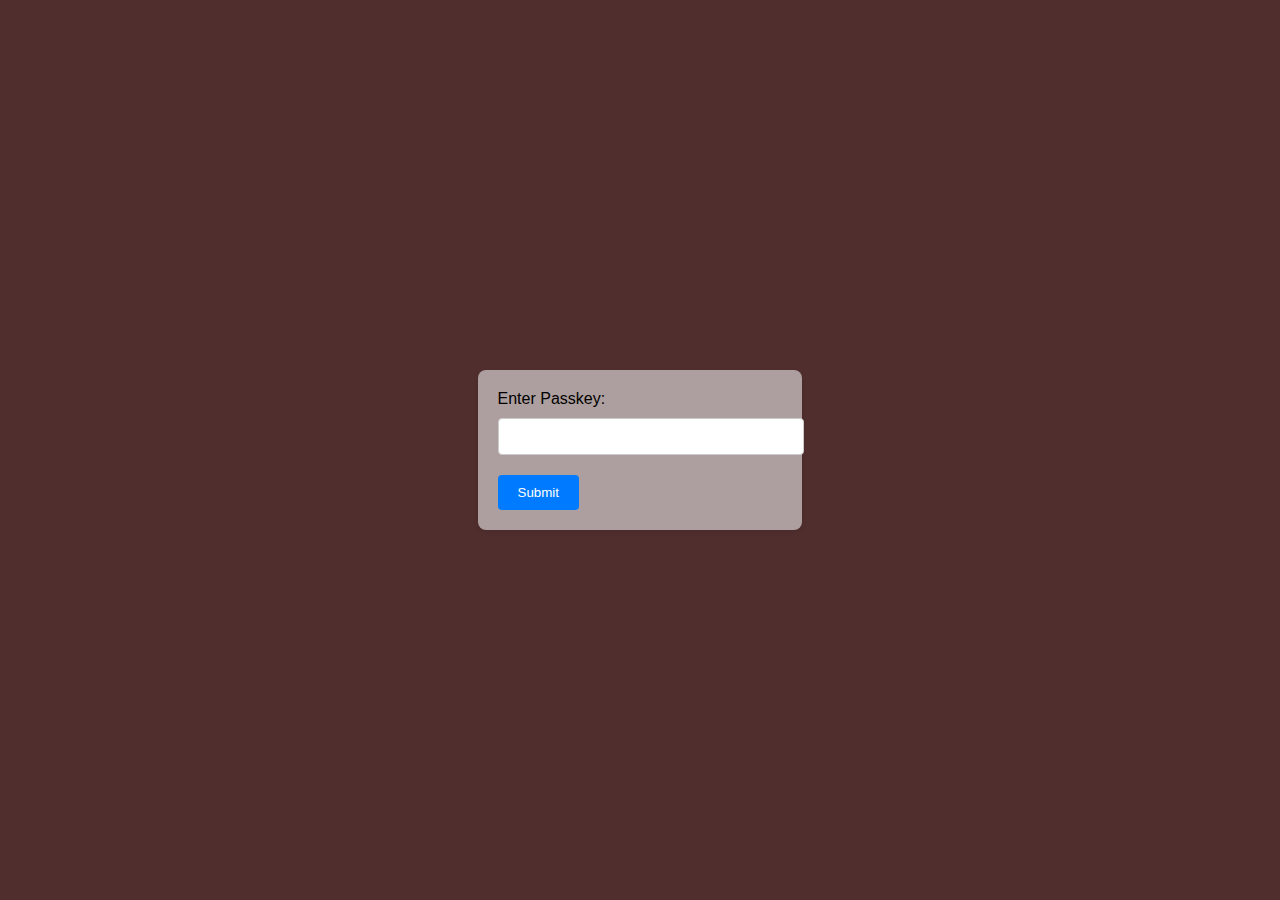
<file: index.html>
<!DOCTYPE html>
<html lang="en">
<head>
    <meta charset="UTF-8">
    <meta name="viewport" content="width=device-width, initial-scale=1.0">
    <title>Login</title>
    <link rel="stylesheet" href="styles.css">
</head>
<body>
    <div class="login-container">
        <form id="loginForm" class="login-form">
            <label for="passkey">Enter Passkey:</label>
            <input type="password" id="passkey" name="passkey" required>
            <button type="submit">Submit</button>
        </form>
    </div>
    <script src="script.js"></script>
</body>
</html>
</file>
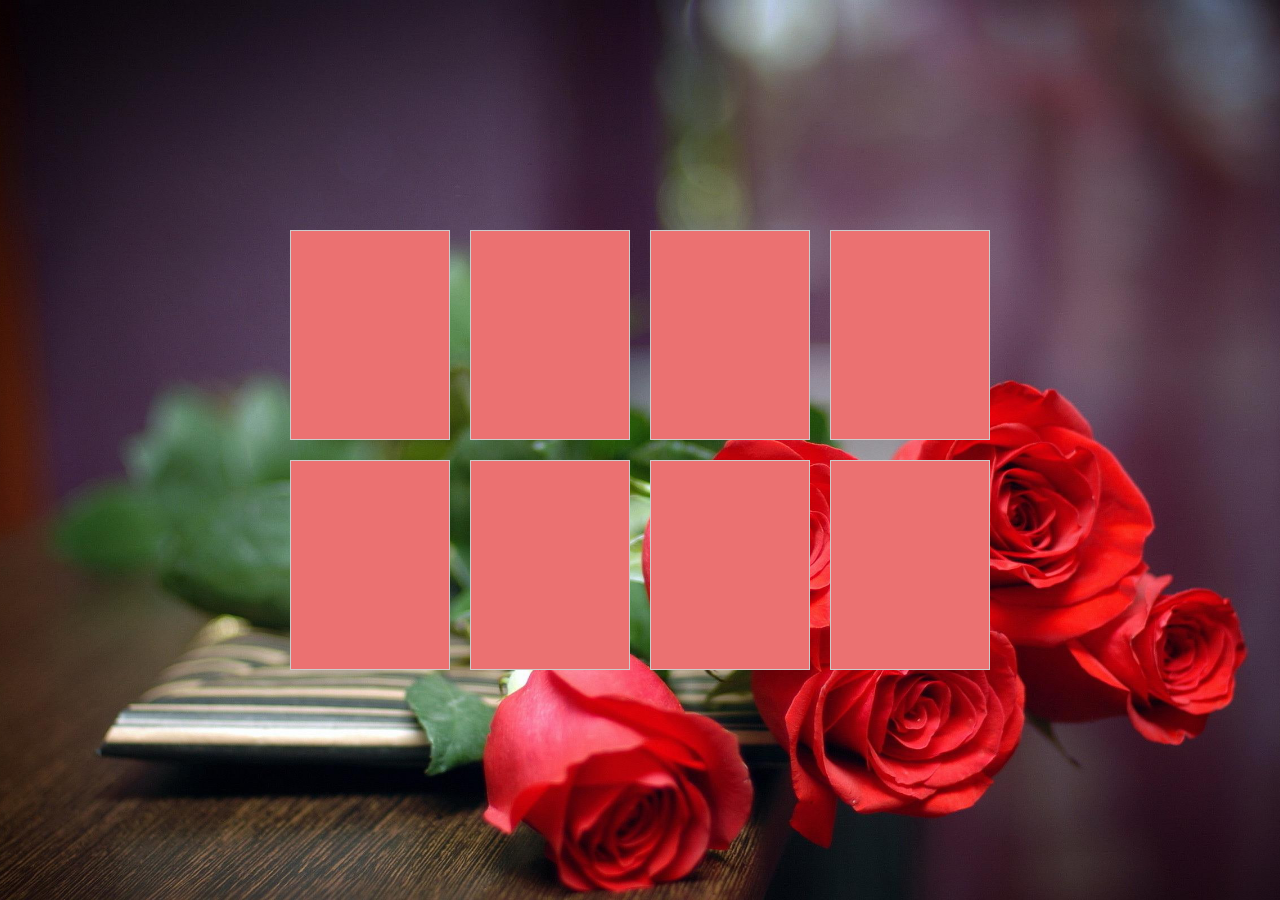
<file: first.html>
<!DOCTYPE html>
<html lang="en">
<head>
    <meta charset="UTF-8">
    <meta name="viewport" content="width=device-width, initial-scale=1.0">
    <title>Image Gallery</title>
    <link href="https://stackpath.bootstrapcdn.com/bootstrap/4.5.2/css/bootstrap.min.css" rel="stylesheet">
   
    <link rel="stylesheet" href="styles.css">
</head>
<body>
    <div class="image-container">
        <div class="row">
            <div class="cell" id="cell1">
                <img src="imageCell.jpeg" alt="Cell Image" class="cell-image">
                <img src="Image1.png" alt="Image 1" class="hidden-image">
            </div>
            <div class="cell" id="cell2">
                <img src="imageCell.jpeg" alt="Cell Image" class="cell-image">
                <img src="Image2.png" alt="Image 2" class="hidden-image">
            </div>
            <div class="cell" id="cell3">
                <img src="imageCell.jpeg" alt="Cell Image" class="cell-image">
                <img src="Image3.png" alt="Image 3" class="hidden-image">
            </div>
            <div class="cell" id="cell7">
                <img src="imageCell.jpeg" alt="Cell Image" class="cell-image">
                <img src="Image7.png" alt="Image 7" class="hidden-image">
            </div>
        </div>
        <div class="row">
            <div class="cell" id="cell4">
                <img src="imageCell.jpeg" alt="Cell Image" class="cell-image">
                <img src="Image4.png" alt="Image 4" class="hidden-image">
            </div>
            <div class="cell" id="cell5">
                <img src="imageCell.jpeg" alt="Cell Image" class="cell-image">
                <img src="Image5.png" alt="Image 5" class="hidden-image">
            </div>
            <div class="cell" id="cell6">
                <img src="imageCell.jpeg" alt="Cell Image" class="cell-image">
                <img src="Image6.png" alt="Image 6" class="hidden-image">
            </div>
            <div class="cell" id="cell8">
                <img src="imageCell.jpeg" alt="Cell Image" class="cell-image">
                <img src="Image8.png" alt="Image 8" class="hidden-image">
            </div>
        </div>
    </div>
    <!-- Bootstrap JS and Popper.js -->
    <script src="https://code.jquery.com/jquery-3.5.1.slim.min.js"></script>
    <script src="https://cdn.jsdelivr.net/npm/@popperjs/core@2.5.3/dist/umd/popper.min.js"></script>
    <script src="https://stackpath.bootstrapcdn.com/bootstrap/4.5.2/js/bootstrap.min.js"></script>
    <script src="script.js"></script>
</body>
</html>
</file>
<file: styles.css>
body, html {
    margin: 0;
    padding: 0;
    height: 100%;
}
body {
    background-image: url('BackgroundRose.jpg');
    background-size: cover; /* Cover the entire background */
    background-position: center; /* Center the background image */
    background-repeat: no-repeat; /* Prevent background image from repeating */
    font-family: Arial, sans-serif; /* Default font family */
    margin: 0; /* Remove default margin */
    padding: 0; /* Remove default padding */
    height: 100vh; /* Set height to fill viewport */
}


.image-container {
    display: flex;
    flex-direction: column;
    align-items: center;
    justify-content: center;
    height: 100vh;
}

.row {
    display: flex;
    justify-content: center;
}

.cell {
    width: 160px;
    height: 210px;
    margin: 10px;
    padding: 10px;
    background-color: #eb7171;
    border: 1px solid #ccc;
    display: flex;
    justify-content: center;
    align-items: center;
    cursor: pointer;
    transition: transform 0.5s ease, transform-origin 0.5s ease, scale 0.5s ease; /* Added scale transition */
    transform-origin: center center; /* Added transform origin */
}

.cell:hover {
    transform: scale(1.1);
}

.cell.flipped {
    transform: rotateY(180deg) scale(1.4); /* Flipped and scaled */
}




.login-container {
    background-color: #502e2e;
    display: flex;
    justify-content: center;
    align-items: center;
    height: 100vh;
}

.login-form {
    background-color: #ad9f9f;
    padding: 20px;
    border-radius: 8px;
    box-shadow: 0 2px 4px rgba(0, 0, 0, 0.1);
}

label {
    display: block;
    margin-bottom: 10px;
}

input[type="password"] {
    width: 100%;
    padding: 10px;
    margin-bottom: 20px;
    border: 1px solid #ccc;
    border-radius: 4px;
}

button[type="submit"] {
    background-color: #007bff;
    color: #ffffff;
    border: none;
    padding: 10px 20px;
    border-radius: 4px;
    cursor: pointer;
    transition: background-color 0.3s ease;
}

button[type="submit"]:hover {
    background-color: #0056b3;
}

.cell img {
    display: none; /* Initially hide all images */
    max-width: 100%;
    height: auto;
}

.cell.flipped img {
    display: block; /* Display images after cell is flipped */
}

.cell-image {
    width: 100%;
    height: 100%;
}

.hidden-image {
    display: none;
}

.cell.flipped .cell-image {
    display: none; /* Hide cell image after flipping */
}

.cell.flipped .hidden-image {
    display: block; /* Display hidden image after flipping */
}
</file>
